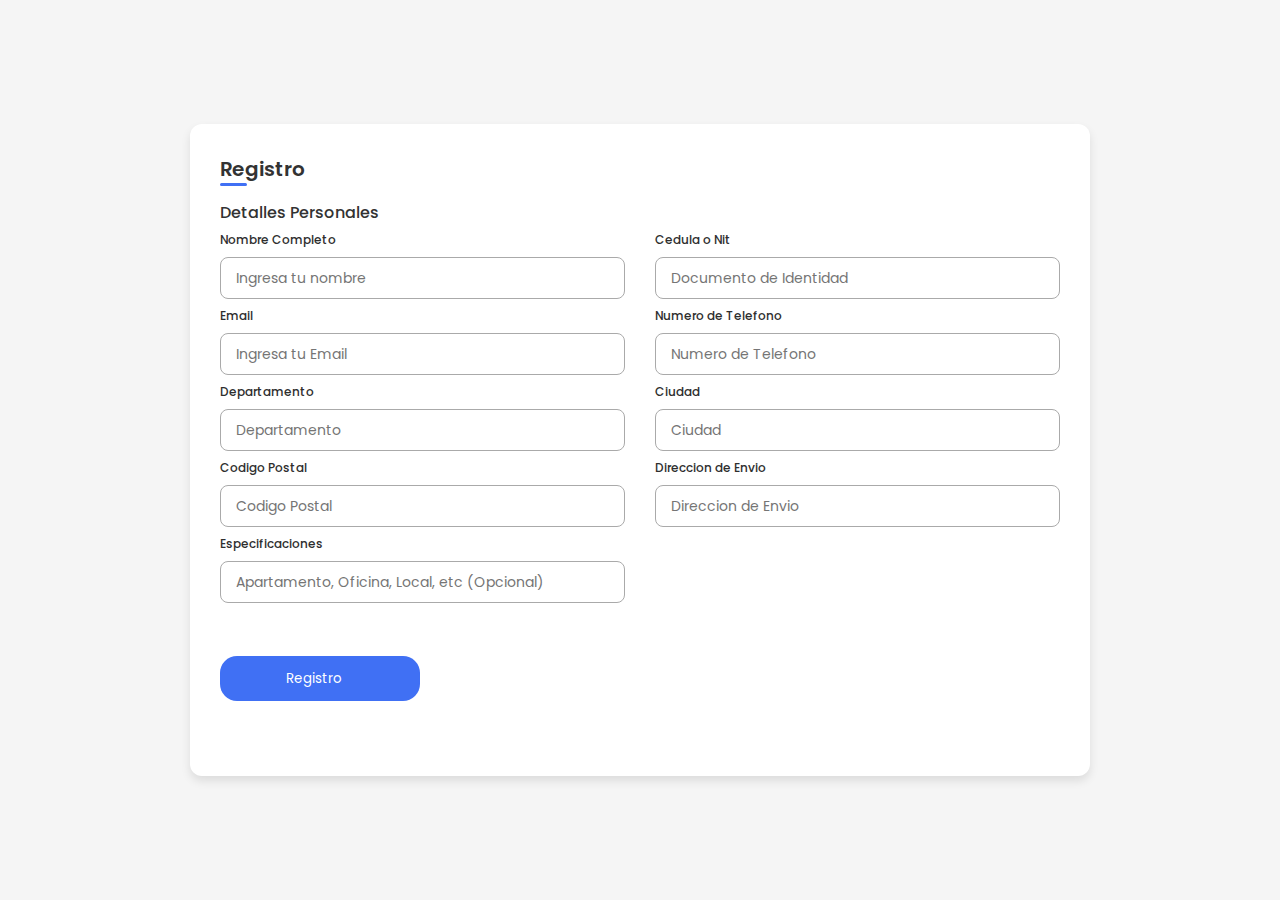
<file: contacto.html>
<!DOCTYPE html>
<html>
<head>
    <meta charset='utf-8'>
    <meta http-equiv='X-UA-Compatible' content='IE=edge'>
    <meta name='viewport' content='width=device-width, initial-scale=1'>
    
    <link rel='stylesheet' type='text/css' href='estilo.css'>
    <link rel="stylesheet" href="https://unicons.iconscout.com/release/v4.0.0/css/line.css"> 

    <title>Registro</title>
</head>
<body>
    
    <div class="container">
        <header>Registro</header>
        <form action="#">
            <div class="form first">
                <span class="title">Detalles Personales</span>
                <div class="fields">

                    <div class="input-field">
                        <label>Nombre Completo</label>
                        <input type="text" placeholder="Ingresa tu nombre" required>
                    </div>

                    <div class="input-field">
                        <label>Cedula o Nit</label>
                        <input type="text" placeholder="Documento de Identidad" required>
                    </div>

                    <div class="input-field">
                        <label>Email</label>
                        <input type="text" placeholder="Ingresa tu Email" required>
                    </div>

                    <div class="input-field">
                        <label>Numero de Telefono</label>
                        <input type="tel" placeholder="Numero de Telefono" required>
                    </div>

                    <div class="input-field">
                        <label>Departamento</label>
                        <input type="text" placeholder="Departamento" required>
                    </div>

                    <div class="input-field">
                        <label>Ciudad</label>
                        <input type="search" placeholder="Ciudad" required>
                    </div>

                    <div class="input-field">
                        <label>Codigo Postal</label>
                        <input type="search" placeholder="Codigo Postal" required>
                    </div>

                    <div class="input-field">
                        <label>Direccion de Envio</label>
                        <input type="text" placeholder="Direccion de Envio" required>
                    </div>

                    <div class="input-field">
                        <label>Especificaciones</label>
                        <input type="text" placeholder="Apartamento, Oficina, Local, etc (Opcional)" required>
                    </div>
                </div>

                <button class="nextBtn">
                    <span class="btnText">Registro</span>
                    <i class="uil uil-navigator"></i>
                </button>
            </div>

            

        </form>
    </div>


</body>
</html>
</file>
<file: estilo.css>
@import url('https://fonts.googleapis.com/css2?family=Poppins:wight@200;300;400;500;600&diplay=swap');
*{
    margin: 0px;
    padding: 0;
    box-sizing: border-box;
    font-family: 'Poppins', sans-serif;
}

body{
    min-height: 100vh;
    display: flex;
    align-items: center;
    justify-content: center;
    background: #f5f5f5;
}

.container{
    position: relative;
    max-width: 900px;
    width: 100%;
    border-radius:12px ;
    padding: 30px;
    margin: 0 15px;
    background-color: #fff;
    box-shadow: 0 5px 10px rgba(0, 0, 0, 0.1);
}

.container header{
    position: relative;
    font-size: 20px;
    font-weight: 600;
    color: #333;
}

.container header::before{
    content: "";
    position: absolute;
    left: 0;
    bottom: -2px;
    height: 3px;
    width: 27px;
    border-radius: 8px ;
    background-color: #4070f4;
}

.container form{
    position: relative;
    margin-top: 16px;
    min-height: 490px;
    background-color: #fff;
}

.container form .details{
    margin-top: 30px;
}


.container form .title{
    display: block;
    margin-bottom: 8px;
    font-size: 16px;
    font-weight: 500;
    margin: 6px 0 ;
    color: #333;
}

.container form .fields{
    display: flex;
    align-items: center;
    justify-content: space-between;
    flex-wrap: wrap ;
}

form .fields .input-field{
    display: flex;
    width: calc(100% / 2 - 15px);
    flex-direction: column;

}


.input-field label{
    font-size: 12px;
    font-weight: 500;
    color: #2e2e2e;
}
.input-field input{
    outline: none;
    font-size: 14px;
    font-weight: 400;
    color: #333;
    border-radius: 8px;
    border: 1px solid #aaa;
    padding: 0 15px;
    height: 42px;
    margin: 8px 0;
}


.input-field input:is(:focus, :valid){
    box-shadow: 0 3px 6px rgba(0, 0, 0, 0.28);
}

.input-field input[type="date"]{
    color: #707070;
}

.input-field input[type="date"]:valid{
    color: #333;
}


.container form button{
    display: flex;
    align-items: center;
    justify-content: center;
    height: 45px;
    max-width: 200px;
    width: 100%;
    border: none;
    outline: none;
    color: #fff;
    border-radius: 17px;
    margin: 45px 0;
    background-color: #4070f4;
    transition: all 0.2s linear;
    cursor: pointer;
}

form button:hover{
    background-color: #265df2 ;
}

form button i{
    margin: 0 6px;
}
</file>
